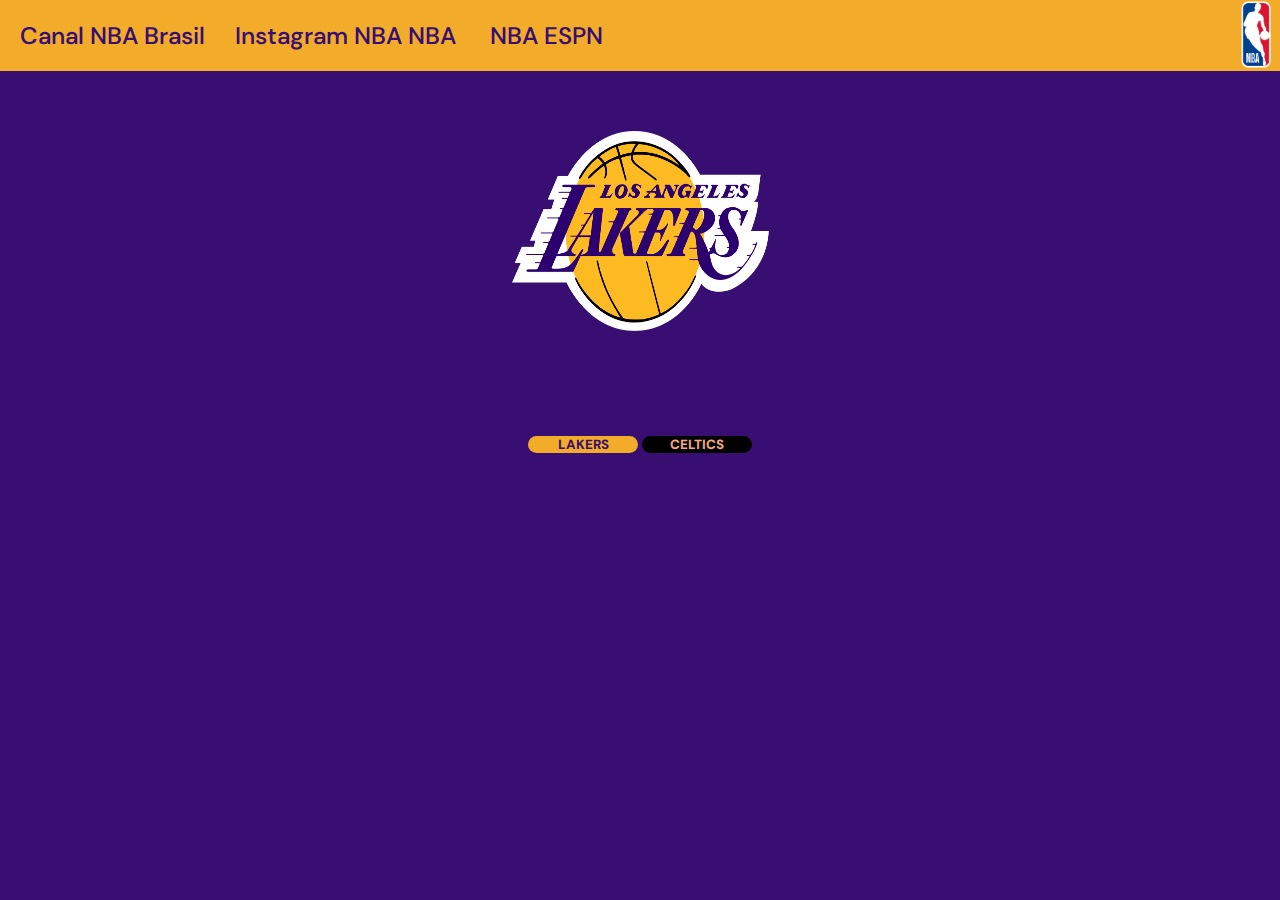
<file: index.html>
<!DOCTYPE html>
<html lang="pt-br">

<head>
    <meta charset="UTF-8">
    <meta name="viewport" content="width=device-width, initial-scale=1.0">
    <link rel="preconnect" href="https://fonts.googleapis.com">
    <link rel="preconnect" href="https://fonts.gstatic.com" crossorigin>
    <link href="https://fonts.googleapis.com/css2?family=DM+Sans:opsz,wght@9..40,300;9..40,700&display=swap"
        rel="stylesheet">
    <link rel="icon" href="./img/NBALogo.svg.png">
    <title>LOBBY</title>
</head>

<body>

    <header>
        <a href="https://www.youtube.com/@nbabrasil" class="links" target="_blank">Canal NBA Brasil</a><a
            href="https://www.instagram.com/nba/" class="links dois" target="_blank">Instagram NBA NBA</a>
        <a href="https://www.espn.com.br/nba/" class="links tres" target="_blank">NBA ESPN</a>
        <img src="./img/NBALogo.svg.png" class="nba-header" alt="logo-nba">
    </header>

    <section class="content">
        <a href="./lakers.html" class="link-times"> <img src="./img/logolakers.png" class="times"></a>
        <div class="buttom-teams">
            <button onclick="mudarLake() " class="lake">LAKERS</button>
            <button onclick="mudarCelt()" class="celt">CELTICS</button>
        </div>
    </section>
</body>
<style>
    * {
        margin: 0;
        padding: 0;
        box-sizing: border-box;
        font-family: 'DM Sans', sans-serif;
    }

    body {
        background-color: #380E73;
        ;
    }

    header {
        background-color: #F2AC29;
        padding: 20px;
    }

    .links {
        color: #380E73;
        font-size: 24px;
        font-weight: 540;
        text-decoration: none;
        margin-right: 30px;
    }

    a {
        text-decoration: none;
        cursor: pointer;
    }

    a:hover {
        color: #8630BF;
    }

    .nba-header {
        position: absolute;
        position: absolute;
        top: 0px;
        right: 9px;
        width: 30px;
    }

    .times {
        width: 257px;
        height: 200px;
    }



    .content {
        text-align: center;
        margin-top: 60px;

    }

    button {
        margin-top: 100px;
        border-radius: 10px;
        width: 110px;
        border: none;
    }
.lake{
    color: #380E73;
    background-color: #F2AC29;
    font-weight: 800;
}
    .celt{
        color: #F2AA80;
        background-color: #000000;
        font-weight: 800;
    }


  
</style>







<script src="./document.js"></script>

</html>
</file>
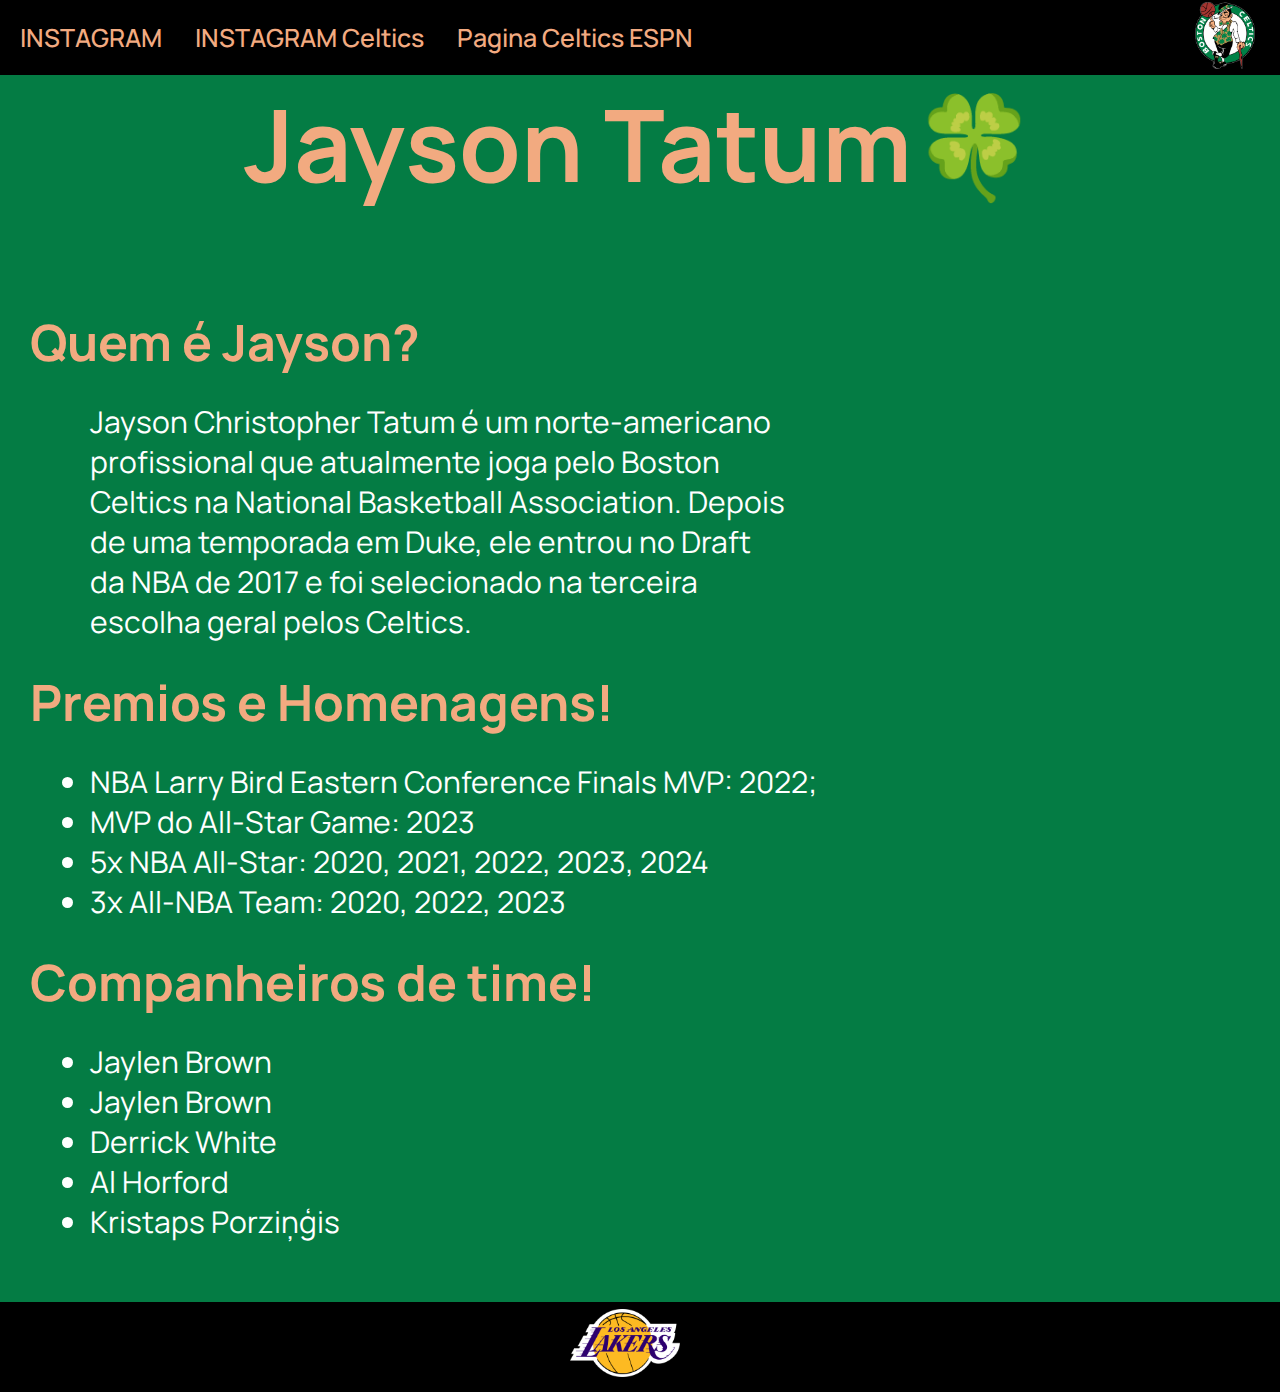
<file: celtics.html>
<!DOCTYPE html>
<html lang="pt-br">

<head>
    <meta charset="UTF-8">
    <meta name="viewport" content="width=device-width, initial-scale=1.0">
    <link rel="preconnect" href="https://fonts.googleapis.com">
    <link rel="preconnect" href="https://fonts.gstatic.com" crossorigin>
    <link href="https://fonts.googleapis.com/css2?family=Manrope:wght@200..800&display=swap" rel="stylesheet">
    <link rel="icon" href="./img/Celtics-Logo-PNG-Images.png">
    <title>Celtics</title>
</head>

<body>
    <header class="header">
        <a href="https://www.instagram.com/jaytatum0/" target="_blank" class="customlink">INSTAGRAM</a>
        <a href="https://www.instagram.com/celtics/" target="_blank" class="customlink">INSTAGRAM Celtics</a>
        <a href="https://www.espn.com.br/nba/time/_/nome/bos/boston-celtics" target="_blank" class="customlink">Pagina Celtics ESPN</a>
        <a href="./index.html"><img src="./img/Celtics-Logo-PNG-Images.png" alt="logo-celtics" class="logo-header"></a>

    </header>
    <h1 class="titulo">Jayson Tatum</h1>

    <div class="tudo">
        <h2 class="sub-title">Quem é Jayson?</h2>
        <p class="content">Jayson Christopher Tatum é um norte-americano profissional que atualmente joga pelo Boston
            Celtics na
            National Basketball Association. Depois de uma temporada em Duke, ele entrou no Draft da NBA de 2017 e foi
            selecionado na terceira escolha geral pelos Celtics.</p>

        <h2 class="sub-title">Premios e Homenagens!</h2>
        <div class="content">
            <ul>

                <li>NBA Larry Bird Eastern Conference Finals MVP: 2022;</li>
                <li>MVP do All-Star Game: 2023</li>
                <li>5x NBA All-Star: 2020, 2021, 2022, 2023, 2024</li>
                <li>3x All-NBA Team: 2020, 2022, 2023</li>

            </ul>
        </div>
        <h2 class="sub-title">Companheiros de time!</h2>
        <div class="content">
            <ul>
                <li>Jaylen Brown</li>
                <li>Jaylen Brown</li>
                <li>Derrick White</li>
                <li>Al Horford</li>
                <li>Kristaps Porziņģis</li>
            </ul>
        </div>
    </div>
    <footer>
        <a href="./lakers.html"> <img src="./img/logolakers.png" alt="logo-lakers" class="lakers-png"> </a>
    </footer>


</body>




<style>
    * {
        margin: 0;
        padding: 0;
        box-sizing: border-box;
        font-family: "Manrope", sans-serif;
    }


    body {

        background-color: #047c44;
    }


    header {
        padding: 20px;
        position: sticky;
        top: 0px;
        background-color: #000000;
    }

    a {
        color: #F2AA80;
        font-size: 25px;
        font-weight: 540;
        text-decoration: none;
        margin-right: 30px;
    }


    a:hover {
        color: #038C4C;



    }


    .logo-header {
        width: 60px;
        display: inline-block;
        position: absolute;
        top: 2px;
        right: 25px;
    }

    h1 {
        font-size: 100px;
        color: #F2AA80;
        text-align: center;
        margin-bottom: 100px;
    }

    h1::after {
        content: "🍀";
    }


    .sub-title {
        color: #F2AA80;
        font-size: 50px;
        margin-left: 30px;
        margin-top: 30px;
        margin-bottom: 30px;
        line-height: 60px;

    }

    .content {
        font-size: 30px;
        line-height: 40px;
        margin-left: 90px;
        color: #ffffff;
    }

    p {
        width: 700px;
    }

    .lakers-png {
        width: 110px;
        transition: 1px;
    }

    .lakers-png:hover {
        transform: translateY(-5px);
    }

    footer {
        margin-top: 60px;
        background-color: #000000;
        padding: 7px;
        text-align: center;
    }

    @media screen and (max-width: 800px) {



.customlink {
    display: none;

}

S
.logo-header {
    width: 30px;
    display: inline-block;
    position: absolute;
    top: 2px;
    right: 10px;

}


.hearder {
    width: 100%;
    height: 50%;

}


.tudo {
    margin: 0px;
    padding: 0;
    width: auto;

}

h1 {
    font-size: 40px;

    text-align: center;
    margin-top: 40px;
    margin-bottom: 80px;
}

.sub-title {

    font-size: 31px;
    margin-left: 30px;
    margin-top: 30px;
    margin-bottom: 30px;
    line-height: 60px;
    text-align: center;

}

.content {
    width: 100%;
    margin: 0;
    font-size: 20px;
    text-align: left;

}

    }























</style>



</html>
</file>
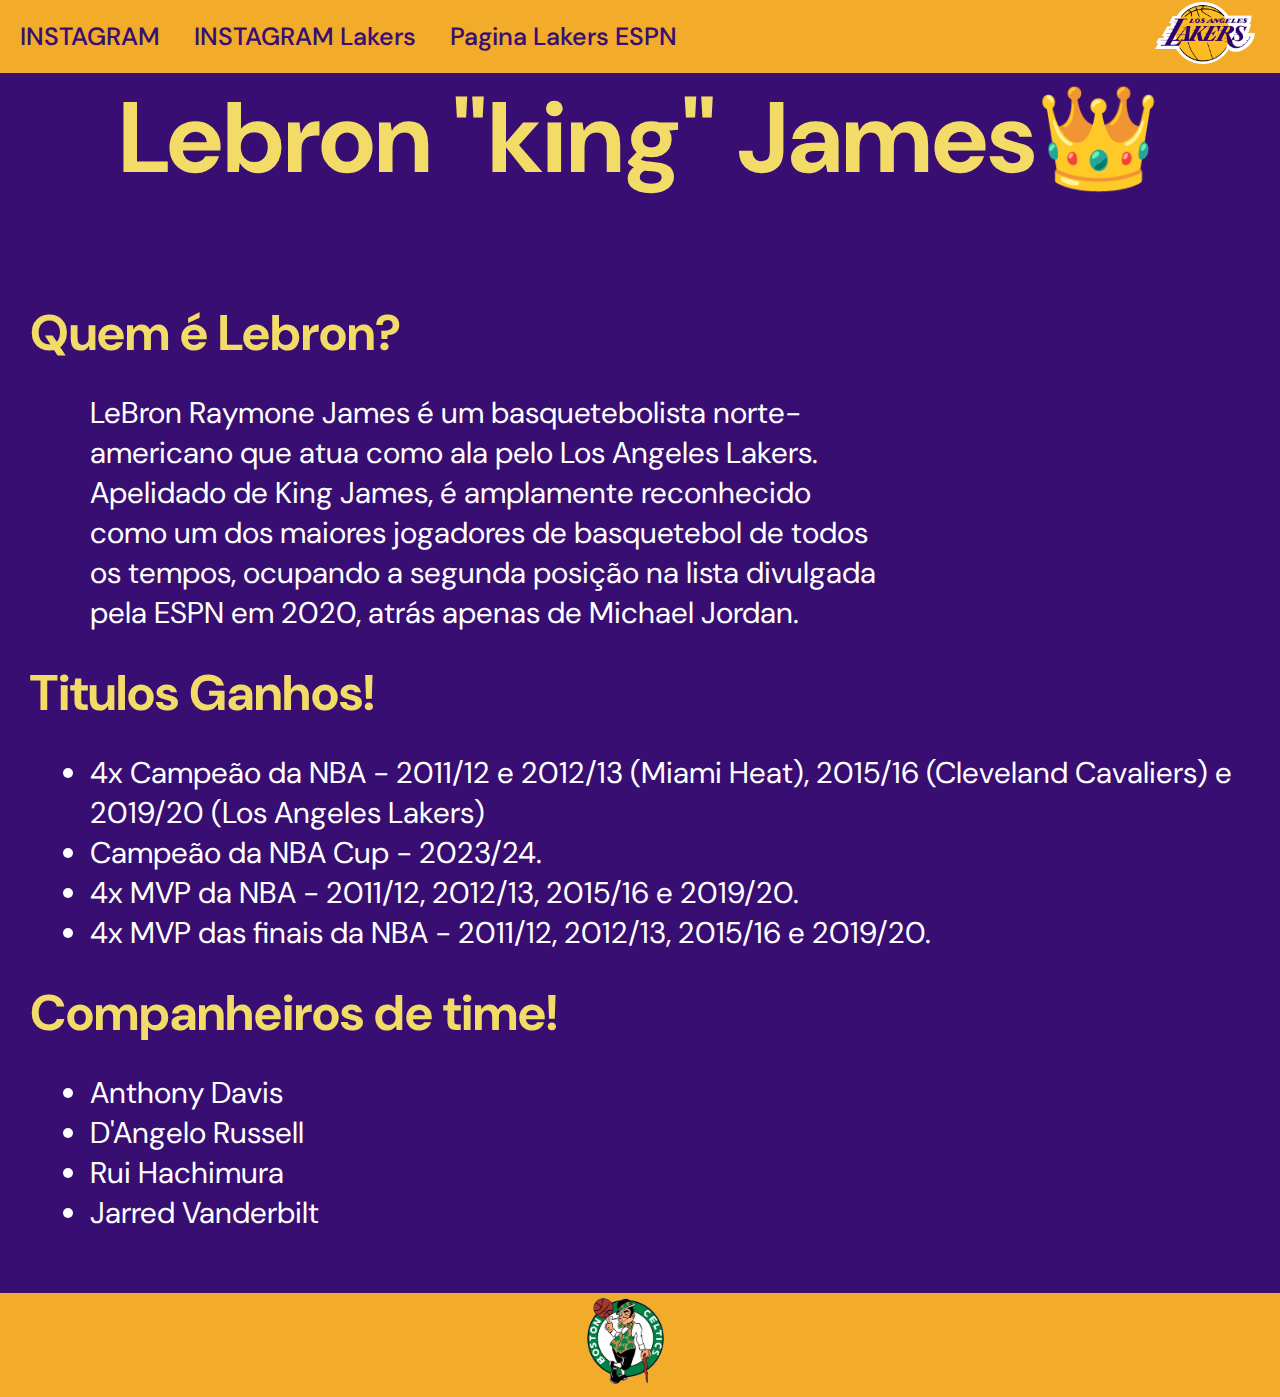
<file: lakers.html>
<!DOCTYPE html>
<html lang="pt-br">

<head>
    <meta charset="UTF-8">
    <meta name="viewport" content="width=device-width, initial-scale=1.0">
    <link rel="preconnect" href="https://fonts.googleapis.com">
    <link rel="preconnect" href="https://fonts.gstatic.com" crossorigin>
    <link href="https://fonts.googleapis.com/css2?family=DM+Sans:opsz,wght@9..40,300;9..40,700&display=swap"
        rel="stylesheet">
    <title>Lakers</title>
    <link rel="stylesheet" href="style.css">
    <link rel="icon" href="./img/logolakers.png" type="image/png">

    <div>

        <header class="hearder">
            <a href="https://www.instagram.com/kingjames/" target="_blank" class="customlink">INSTAGRAM</a>
            <a href="https://www.instagram.com/lakers/" target="_blank" class="customlink" >INSTAGRAM Lakers</a>
            <a href="https://www.espn.com.br/nba/time/_/nome/lal/los-angeles-lakers" target="_blank"
                class="customlink">Pagina Lakers ESPN</a>
            <a href="./index.html"><img src="./img/logolakers.png" alt="logo-lakers" class="logo-header"></a>
        </header>


        <h1 class="titulo">Lebron "king" James</h1>

        <div class="tudo">
            <h2 class="sub-title">Quem é Lebron?</h2>
            <p class="content">LeBron Raymone James é um basquetebolista norte-americano que atua como ala pelo Los
                Angeles Lakers.
                Apelidado de
                King James, é amplamente reconhecido como um dos maiores jogadores de basquetebol de todos os tempos,
                ocupando a
                segunda posição na lista divulgada pela ESPN em 2020, atrás apenas de Michael Jordan.</p>

            <h2 class="sub-title">Titulos Ganhos!</h2>
            <ul>
                <div class="content">
                    <li>4x Campeão da NBA - 2011/12 e 2012/13 (Miami Heat), 2015/16 (Cleveland Cavaliers) e 2019/20 (Los
                        Angeles
                        Lakers)</li>
                    <li>Campeão da NBA Cup - 2023/24.</li>
                    <li>4x MVP da NBA - 2011/12, 2012/13, 2015/16 e 2019/20.</li>
                    <li> 4x MVP das finais da NBA - 2011/12, 2012/13, 2015/16 e 2019/20.</li>
                </div>
            </ul>

            <h2 class="sub-title">Companheiros de time!</h2>
            <div class="content">
                <ul>
                    <li>Anthony Davis</li>
                    <li>D'Angelo Russell</li>
                    <li>Rui Hachimura</li>
                    <li>Jarred Vanderbilt</li>
                </ul>
            </div>
        </div>
        <footer>
            <a href="./celtics.html"> <img src="img/Celtics-Logo-PNG-Images.png" alt="" class="img-celtics"></a>

        </footer>

        </body>

</html>
</file>
<file: style.css>
* {
    margin: 0;
    padding: 0;
    box-sizing: border-box;
    font-family: 'DM Sans', sans-serif;
}


body {
    background-color: #380E73;
}


.hearder {
    padding: 20px;
    position: sticky;
    top: 0px;
    background-color: #F2AC29;
}

a {
    color: #380E73;
    font-size: 25px;
    font-weight: 540;
    text-decoration: none;
    margin-right: 30px;



}

a:hover {
    color: #8630BF;
}

.logo-header {
    width: 100px;
    display: inline-block;
    position: absolute;
    top: 2px;
    right: 25px;
}


h1 {
    font-size: 100px;
    color: #F2DB66;
    text-align: center;
    margin-bottom: 100px;
}

.titulo::after {
    content: "👑";

}

.sub-title {
    color: #F2DB66;
    font-size: 50px;
    margin-left: 30px;
    margin-top: 30px;
    margin-bottom: 30px;
    line-height: 60px;

}

.content {
    font-size: 30px;
    line-height: 40px;
    margin-left: 90px;
    color: #ffffff;
}

p {
    width: 800px;
}


.img-celtics {
    width: 77px;
    transition: 1px;
}

.img-celtics:hover {
    transform: translateY(-5px);

}



footer {
    margin-top: 60px;
    background-color: #F2AC29;
    padding: 5px;
    text-align: center;
}



@media screen and (max-width: 800px) {



    .customlink {
        display: none;

    }


    .logo-header {
        width: 60px;
        display: inline-block;
        position: absolute;
        top: 2px;
        right: 25px;

    }


    .hearder {
        width: 100%;
        height: 50%;

    }


    .tudo {
        margin: 0px;
        padding: 0;
        width: auto;

    }

    h1 {
        font-size: 40px;

        text-align: center;
        margin-top: 40px;
        margin-bottom: 80px;
    }

    .sub-title {

        font-size: 31px;
        margin-left: 30px;
        margin-top: 30px;
        margin-bottom: 30px;
        line-height: 60px;
        text-align: center;

    }

    .content {
        width: 100%;
        margin: 0;
        font-size: 20px;
        text-align: left;

    }






}
</file>
